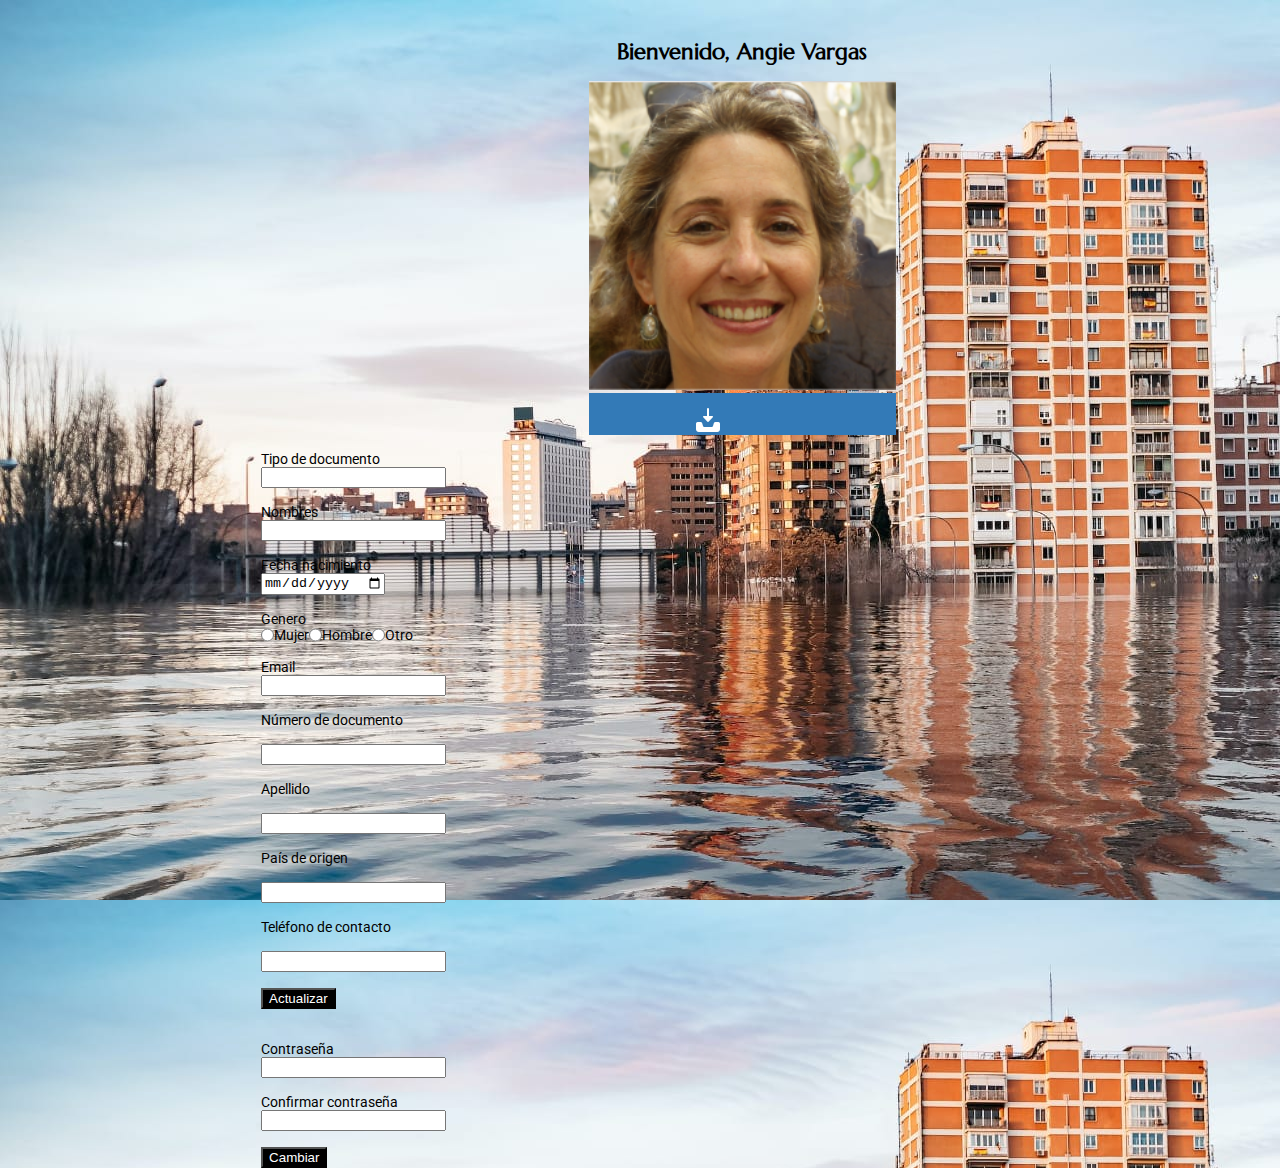
<file: Taller-0/hotelia/views/dashboard.html>
<!DOCTYPE html>
<html lang="en">

<head>
    <meta charset="UTF-8">
    <meta http-equiv="X-UA-Compatible" content="IE=edge">
    <meta name="viewport" content="width=device-width, initial-scale=1.0">
    <link rel="stylesheet" href="../assets/css/estilos.css">
    <title>dashboard</title>
</head>

<body class="bod">
    

    <div class="condash1">
        <h1 class="nomu">Bienvenido, Angie Vargas</h1>
        <br>
        <img src="../assets/img/foto.PNG" class="usuim">
        <br>
        <div class="des">
            <img src="../assets/img/descargar.png" class="descarga">
        </div>
        <br>
        <div class="cj">
            <label for="">Tipo de documento</label>
            <br>
            <input type="text" class="txt">
            <br>
            <br>
            <label for="">Nombres</label>
            <br>
            <input type="text" class="txt">
            <br>
            <br>
            <label for="">Fecha nacimiento</label>
            <br>
            <input type="date" class="txt">
            <br>
            <br>
            <label for="">Genero</label>
            <br>
            <div class="opciones">
                <input type="radio">Mujer
                <br>
                <input type="radio">Hombre
                <br>
                <input type="radio">Otro
            </div>
            <br>
            <label for="">Email</label>
            <br>
            <input type="text" class="txt">
            <br>
            <br>
            <label for="">Número de documento</label>
            <br>
            <br>
            <input type="text" class="txt">
            <br>
            <br>
            <label for="">Apellido</label>
            <br>
            <br>
            <input type="text" class="txt">
            <br>
            <br>
            <label for="">País de origen</label>
            <br>
            <br>
            <input type="text" class="txt">
            <br>
            <br>
            <label for="">Teléfono de contacto</label>
            <br>
            <br>
            <input type="text" class="txt">
            <br>
            <br>
            <button type="submit" class="btn">Actualizar</button>
            <br>
            <br>
            <br>
            <label for="">Contraseña</label>
            <br>
            <input type="password" class="txt">
            <br>
            <br>
            <label for="">Confirmar contraseña</label>
            <br>
            <input type="text" class="txt">
            <br>
            <br>
            <button type="submit" class="btn">Cambiar</button>
        </div>
        <div class="barr1">
            <br>
            <img src="../assets/img/Hotelia blanco vertical.svg" class="logodash">
            <img src="../assets/img/hotelia campana.svg" class="campana" id="campana">
            <br>
            <br>
            <img src="../assets/img/foto2.PNG" class="foto2">
            <br>
            <br>
            <br>
            <br>
          <br>
            <img src="../assets/img/cama.png" class="foto2">
            <div class="cjsdh">
            <img src="../assets/img/campana-del-hotel.png" class="foto2">
            </div>
            <img src="../assets/img/cama.png" class="foto2">
            <img src="../assets/img/campana-del-hotel.png" class="foto2">
            <br>
            <br>
            <br>
            <br>
            <br>
          <br>
          <br>
          <br>
          <br>
          <br>
          <br>
          <br>
          <br>
          
          <br>
          <br>
          <img src="../assets/img/cerrar-sesion.png" class="foto2">
          <br>
          <br>
          <br><br><br><br><br><br><br><br><br><br>
          <br><br><br><br><br><br><br><br><br><br><br><br></b>
        </div>
    </div>
</body>

</html>
</file>
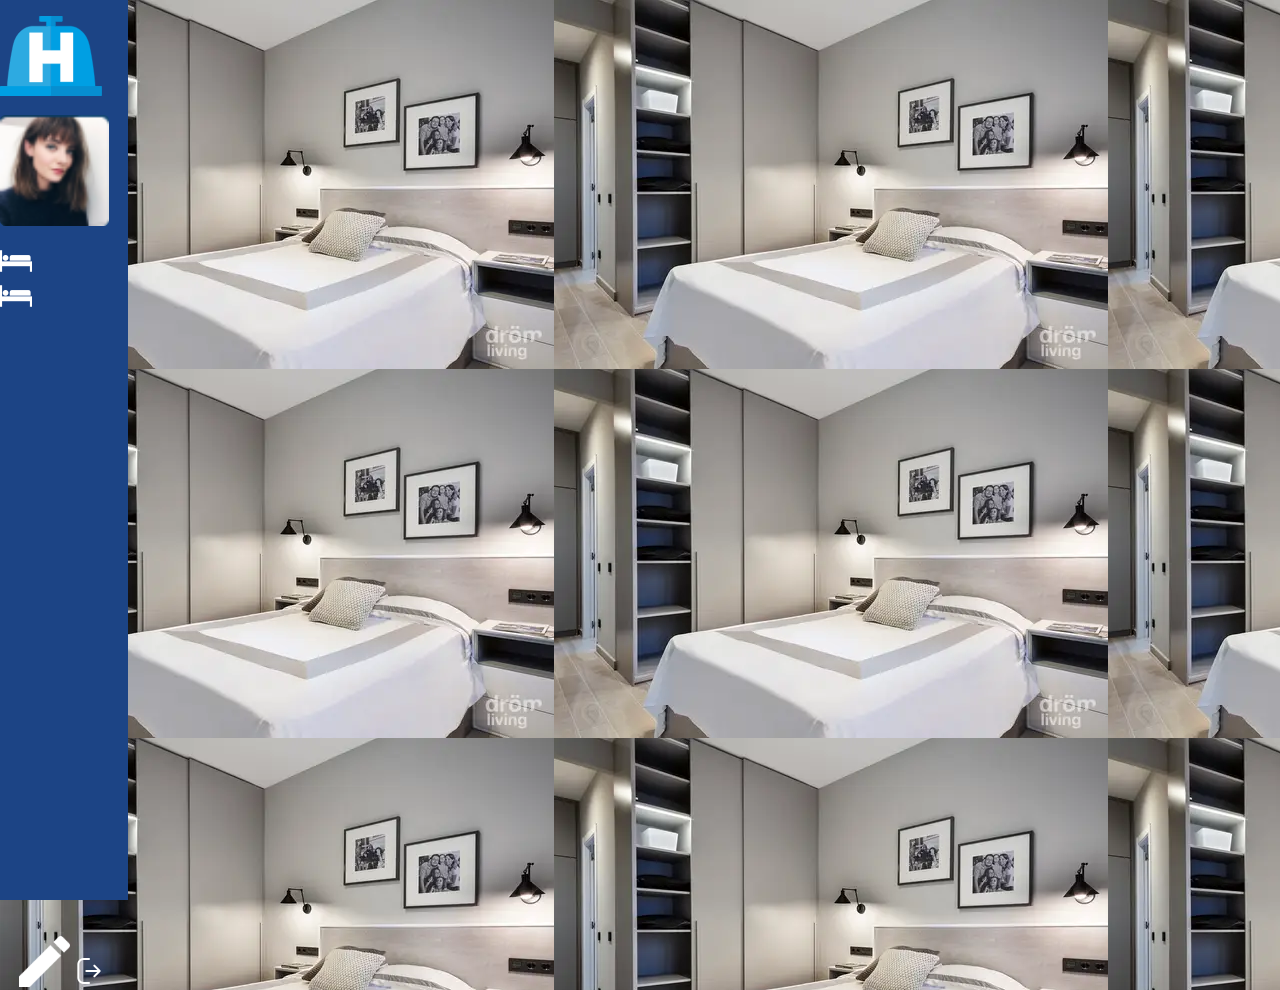
<file: Taller-0/hotelia/views/form.html>
<!DOCTYPE html>
<html lang="en">

<head>
    <meta charset="UTF-8">
    <meta http-equiv="X-UA-Compatible" content="IE=edge">
    <meta name="viewport" content="width=device-width, initial-scale=1.0">
    <link rel="stylesheet" href="../assets/css/estilos.css">
    <title>Form</title>
</head>

<body class="form">
    <div class="cjform1"> 
       <br>
        <img src="../assets/img/hotelia campana.svg" class="camp1">
        <br>
        <br>
        <img src="../assets/img/foto2.PNG" alt="" class="ft1">
        <br>
        <br>
        <img src="../assets/img/cama.png" alt="" >
        <br>
        <img src="../assets/img/cama.png" alt="">
        <br>
        <img src="../assets/img/editar.png" alt="" class="editar">
        <img src="../assets/img/cerrar-sesion.png" alt="" class="close">

    </div>
    <div class="form1">
        <div class="fr">
        <p class="txfr"> Registro de nueva habitación</p>
        <br>
        <br>
        <label for="">Nombre habitación</label>
        <br>
        <input type="text" name="" id="" class="for">
        <br>
        <label for="">N° habitación</label>
        <br>
        <input type="text" name="" id="" class="for">
        <br>
        <label for="">N° camas</label>
        <br>
        <input type="number" name="" id="" class="for">
        <br>
        <label for="">N° huespedes</label>
        <br>
        <input type="text" name="" id=""class="for">
        <br>
        <label for="">Valor reserva</label>
        <br>
        <input type="text" name="" id=""class="for">
        <br>
        <label for="">Imagen principal</label>
        <br>
        <input type="text" name="" id=""class="for">
        <br>
        <label for="">Imagen secundaria</label>
        <br>
        <input type="text" name="" id=""class="for">
        <br>
        <label for="">Descripcion</label>
        <br>
        <input type="text" class="for">
        </div>
        <br>
        <br>
        <div class="cofor">
            <div class="c">
                <input type="checkbox" id="cajafuerte"> <img src="../assets/img/caja-fuerte.png" alt="">
                <br>
                <input type="checkbox">
                <img src="../assets/img/copo-de-nieve.png" alt="">
            </div>
            <br>
            <br>
            <div class="ca">
                <input type="checkbox">
                <img src="../assets/img/ordenador-portatil.png" class="">
         
            <br>
            <input type="checkbox">
            <img src="../assets/img/campana-del-hotel (1).png" alt="">
            
            <br>
            </div>
            <div class="cb">
                <input type="checkbox">
                <img src="../assets/img/wifi.png" alt="">
                <br>

                <input type="checkbox">
                <img src="../assets/img/peso.png" alt="">

            </div>
            <br>
            <br>
        </div>
        <br>
        <button type="submit" class="rs">Registrar</button>
    <br>
    <br>
    </div>
    
</body>

</html>
</file>
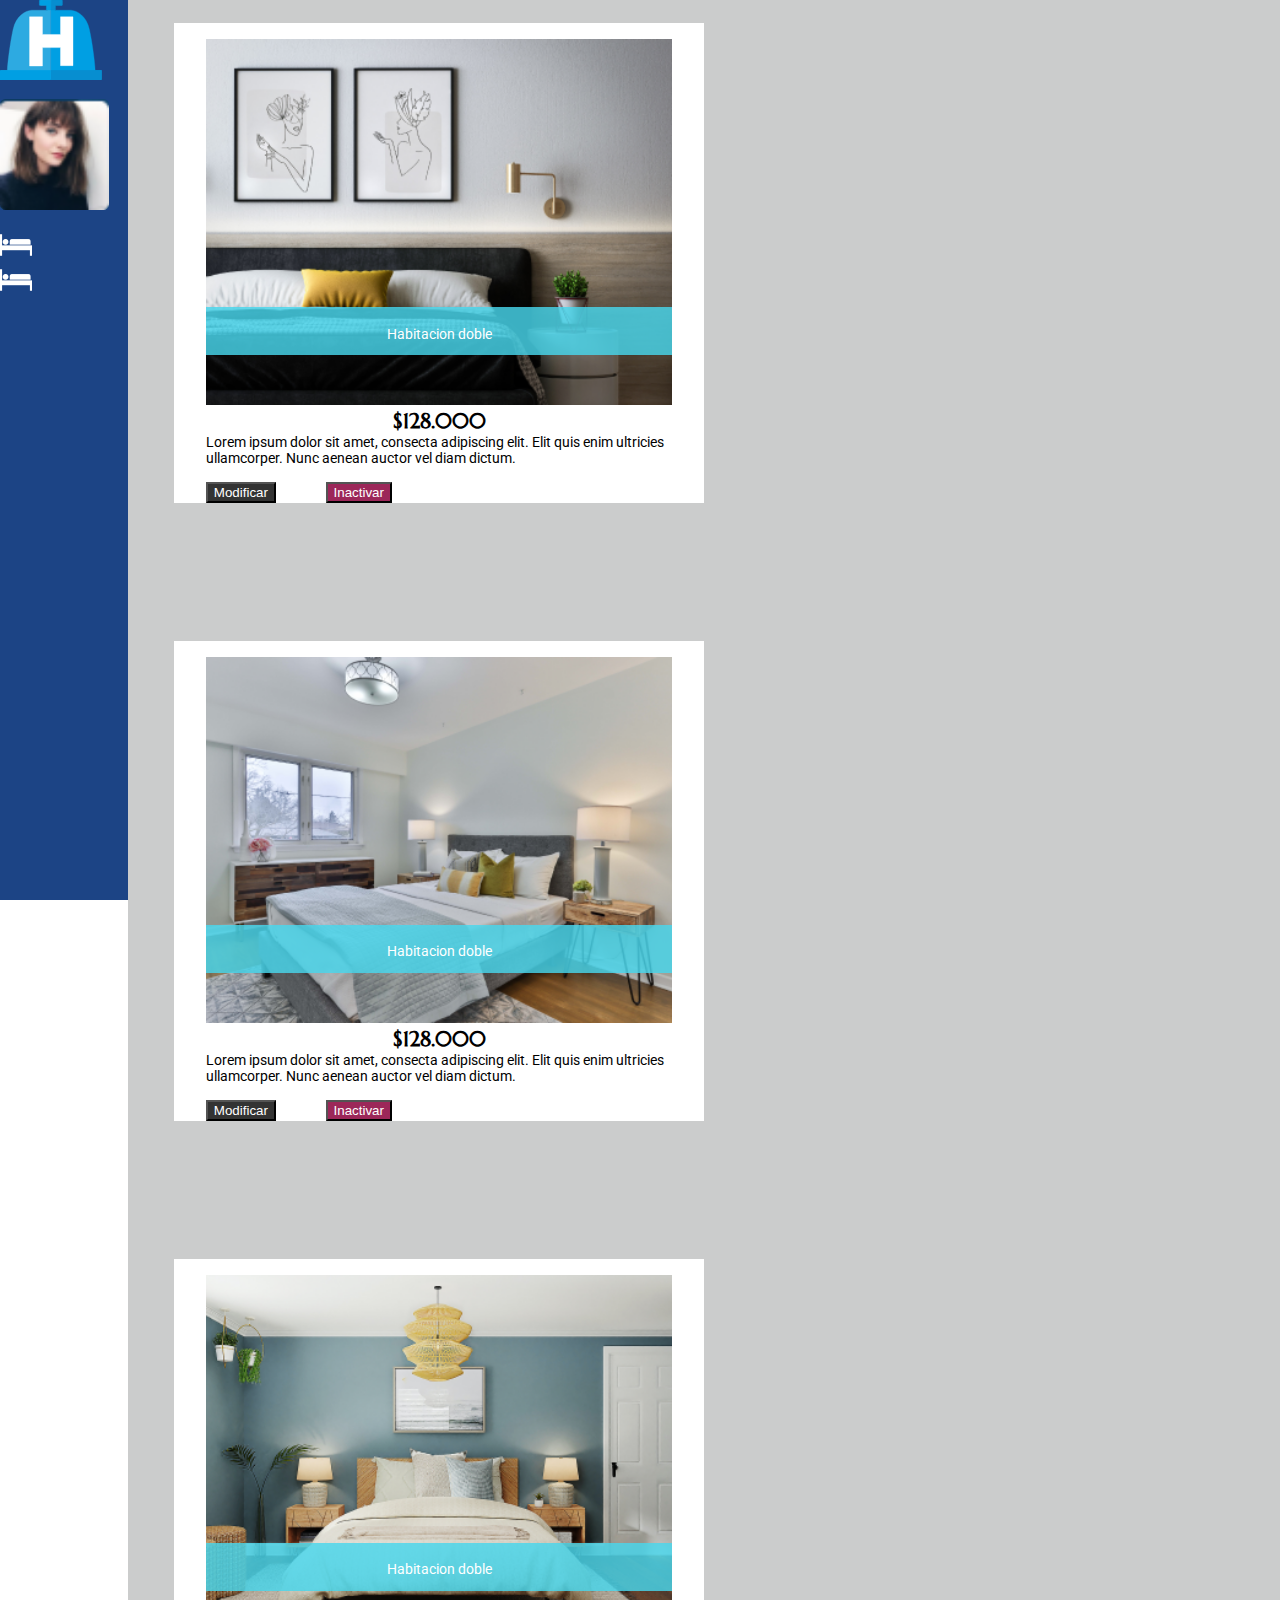
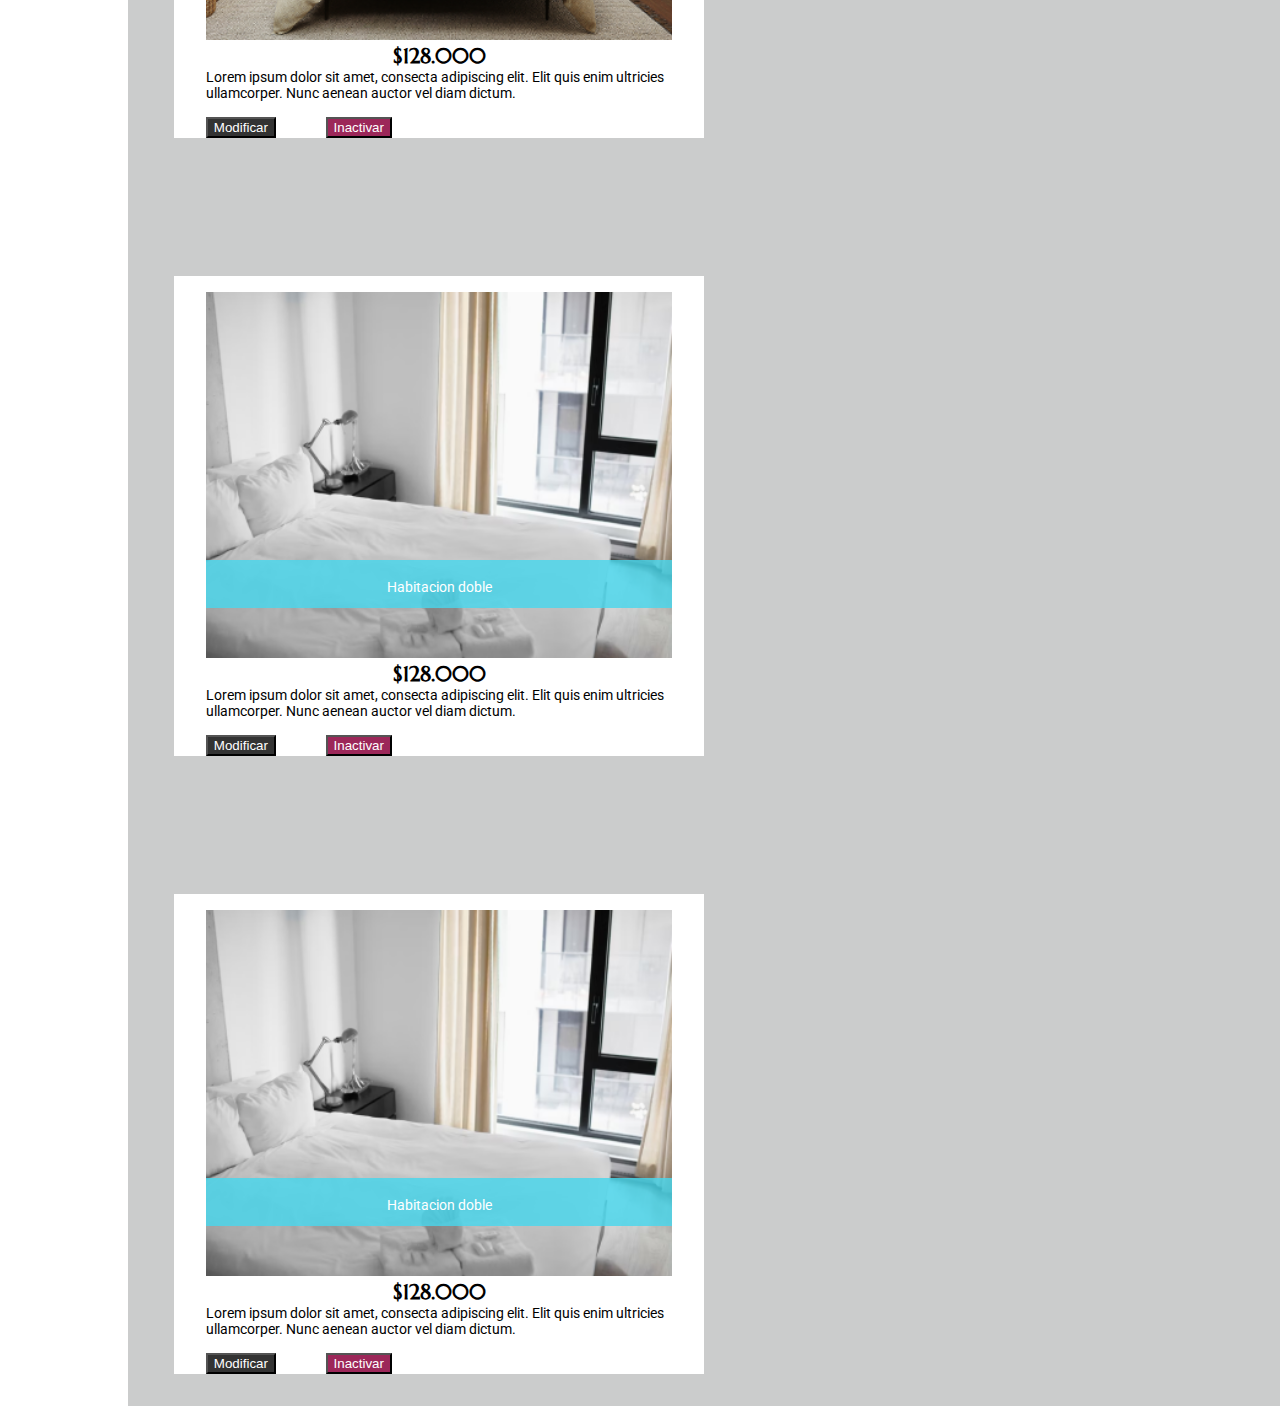
<file: Taller-0/hotelia/views/habitaciones.html>
<!DOCTYPE html>
<html lang="en">

<head>
    <meta charset="UTF-8">
    <meta http-equiv="X-UA-Compatible" content="IE=edge">
    <meta name="viewport" content="width=device-width, initial-scale=1.0">
    <link rel="stylesheet" href="../assets/css/estilos.css">
    <title>Habitaciones</title>
</head>

<body>

    <div class="cjform1">

        <img src="../assets/img/hotelia campana.svg" class="camp1">
        <br>
        <br>
        <img src="../assets/img/foto2.PNG" alt="" class="ft1">
        <br>
        <br>
        <img src="../assets/img/cama.png" alt="">
        <br>
        <img src="../assets/img/cama.png" alt="">
        <br>
        <img src="../assets/img/editar.png" alt="" class="editar">
        <img src="../assets/img/cerrar-sesion.png" alt="" class="close">

    </div>

    <div class="habitaciones">
        <div class="conto">
            <div class="n">
                <br>
                <br>
                <p class="he"> Habitaciones</p>
                <br>
                <br>
                <label for=""><b>Categoría</b></label>
                <select name="" id="" class="op">
                    <option value="">Todas</option>
                </select>
                <br>
                <br>
                <label for=""><b>Estado</b></label>
                <select name="" id="" class="op">
                    <option value="">Todas</option>
                </select>
            </div>
            <div class="con">
                <div class="cjh1">
                    <br>
                        <div class="c3" >
                            <img src="../assets/img/habitaciones/habitacion1.png" alt="" class="hab">
                            <div class="bb">
                                <p class="h">Habitacion doble</p>
                            </div>
                            <h2 class="precio">$128.000</h2>
                            <p class="r3">
                                Lorem ipsum dolor sit amet, consecta adipiscing elit. Elit quis enim ultricies
                                ullamcorper.
                                Nunc aenean auctor vel diam dictum.
                            </p>
                            <br>
                            <div class="botot">
                                <button type="submit" class="bt1">Modificar</button>
                                <button type="submit" class="bt2">Inactivar</button>
                            </div>
                        </div>
                </div>
            </div>
            <br>
            <br>
            <div class="con">
                <div class="cjh1">
                    <br>
                        <div class="c3" >
                            <img src="../assets/img/habitaciones/habitacion2.png" alt="" class="hab">
                            <div class="bb">
                                <p class="h">Habitacion doble</p>
                            </div>
                            <h2 class="precio">$128.000</h2>
                            <p class="r3">
                                Lorem ipsum dolor sit amet, consecta adipiscing elit. Elit quis enim ultricies
                                ullamcorper.
                                Nunc aenean auctor vel diam dictum.
                            </p>
                            <br>
                            <div class="botot">
                                <button type="submit" class="bt1">Modificar</button>
                                <button type="submit" class="bt2">Inactivar</button>
                            </div>
                        </div>
                </div>
            </div>
            <br>
            <br>
            <div class="con">
                <div class="cjh1">
                    <br>
                        <div class="c3" >
                            <img src="../assets/img/habitaciones/habitacion3.png" alt="" class="hab">
                            <div class="bb">
                                <p class="h">Habitacion doble</p>
                            </div>
                            <h2 class="precio">$128.000</h2>
                            <p class="r3">
                                Lorem ipsum dolor sit amet, consecta adipiscing elit. Elit quis enim ultricies
                                ullamcorper.
                                Nunc aenean auctor vel diam dictum.
                            </p>
                            <br>
                            <div class="botot">
                                <button type="submit" class="bt1">Modificar</button>
                                <button type="submit" class="bt2">Inactivar</button>
                            </div>
                        </div>
                </div>
            </div>
            <br>
            <br>
            <div class="con">
                <div class="cjh1">
                    <br>
                        <div class="c3" >
                            <img src="../assets/img/habitaciones/habitacion4.png" alt="" class="hab">
                            <div class="bb">
                                <p class="h">Habitacion doble</p>
                            </div>
                            <h2 class="precio">$128.000</h2>
                            <p class="r3">
                                Lorem ipsum dolor sit amet, consecta adipiscing elit. Elit quis enim ultricies
                                ullamcorper.
                                Nunc aenean auctor vel diam dictum.
                            </p>
                            <br>
                            <div class="botot">
                                <button type="submit" class="bt1">Modificar</button>
                                <button type="submit" class="bt2">Inactivar</button>
                            </div>
                        </div>
                </div>
            </div>
            <br>
            <br>
            <div class="con">
                <div class="cjh1">
                    <br>
                        <div class="c3" >
                            <img src="../assets/img/habitaciones/habitacion1.png" alt="" class="hab">
                            <div class="bb">
                                <p class="h">Habitacion doble</p>
                            </div>
                            <h2 class="precio">$128.000</h2>
                            <p class="r3">
                                Lorem ipsum dolor sit amet, consecta adipiscing elit. Elit quis enim ultricies
                                ullamcorper.
                                Nunc aenean auctor vel diam dictum.
                            </p>
                            <br>
                            <div class="botot">
                                <button type="submit" class="bt1">Modificar</button>
                                <button type="submit" class="bt2">Inactivar</button>
                            </div>
                        </div>
                </div>
            </div>
            <br>
            <br>
            <div class="con">
                <div class="cjh1">
                    <br>
                        <div class="c3" >
                            <img src="../assets/img/habitaciones/habitacion1.png" alt="" class="hab">
                            <div class="bb">
                                <p class="h">Habitacion doble</p>
                            </div>
                            <h2 class="precio">$128.000</h2>
                            <p class="r3">
                                Lorem ipsum dolor sit amet, consecta adipiscing elit. Elit quis enim ultricies
                                ullamcorper.
                                Nunc aenean auctor vel diam dictum.
                            </p>
                            <br>
                            <div class="botot">
                                <button type="submit" class="bt1">Modificar</button>
                                <button type="submit" class="bt2">Inactivar</button>
                            </div>
                        </div>
                </div>
            </div>

        </div>
        <br>
        <br>
        
    </div>
</body>

</html>
</file>
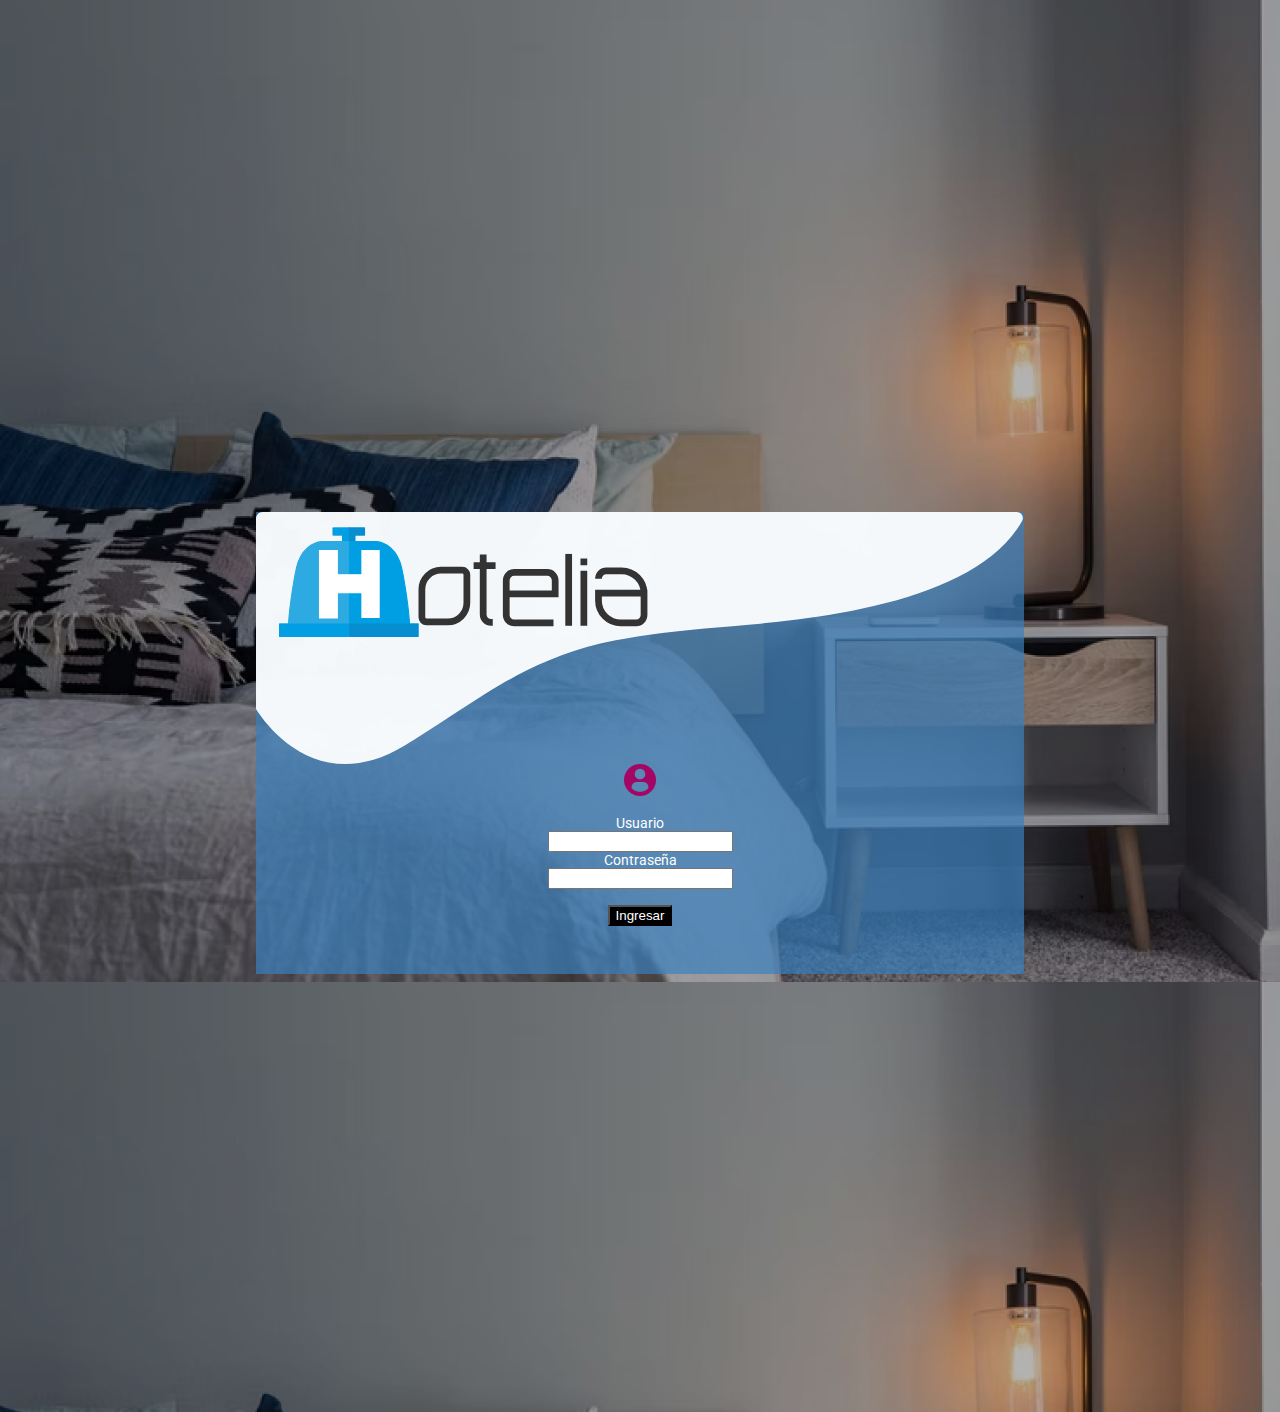
<file: Taller-0/hotelia/views/inicio.html>
<!DOCTYPE html>
<html lang="en">
<head>
    <meta charset="UTF-8">
    <meta http-equiv="X-UA-Compatible" content="IE=edge">
    <meta name="viewport" content="width=device-width, initial-scale=1.0">
    <link rel="stylesheet" href="../assets/css/estilos.css">
    <title>Login</title>
</head>
<body id="c">  
 <div class="container2">
        <img src="../assets/img/login/vector-login.svg" class="v1">
       <img src="../assets/img/Hotelia horizontal negro.svg" class="v2">
        <div class="item1">
         <img src="../assets/img/usuario-de-perfil.png" class="v3">
         <br>
         <br>
         <label class="usuario">Usuario</label>
          <br>
          <input type="text">
          <br>
          <label class="contrasena">Contraseña</label>
          <br>
          <input type="password">
          <br>
          <br>
          <button id="button2">Ingresar</button> 
          <br>
          <br>
          <p class="p1" id="p2">¿No tienes una cuenta?</p>  <p class="p1" id="p2">Regístrate aquí.</p>
            <br></h3>
          <br>

        </div>  
    </div>
       
  
      
 
   
    
</body>
</html>
</file>
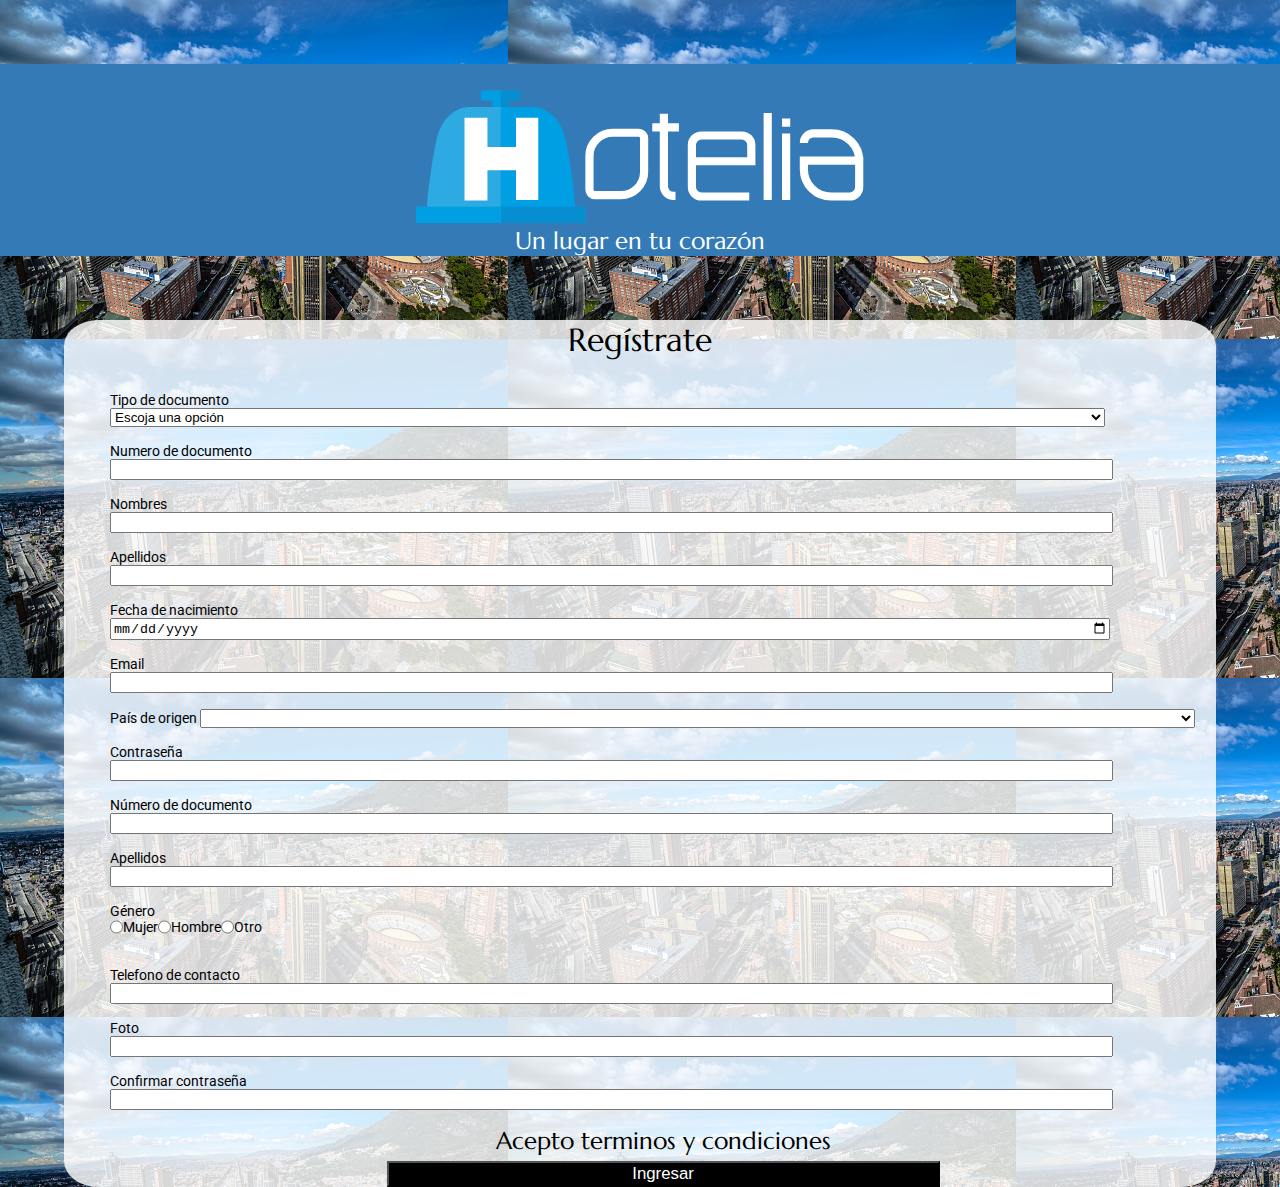
<file: Taller-0/hotelia/views/registro.html>
<!DOCTYPE html>
<html lang="en">

<head>
    <meta charset="UTF-8">
    <meta http-equiv="X-UA-Compatible" content="IE=edge">
    <meta name="viewport" content="width=device-width, initial-scale=1.0">
    <link rel="stylesheet" href="../assets/css/estilos.css">
    <title>Registro</title>
</head>

<body class="bob1">

    <div class="cjre1">
        <img src="../assets/img/Hotelia horizontal blanco.svg" class="lg">
        <P class="tex01">Un lugar en tu corazón</P>
    </div>
    <div class="registro">
        <p class="res">Regístrate</p>
        <br>
        <br>
        <div class="c1">
            <label for="">Tipo de documento</label>
            <br>
            <select name="select" id="" class="tx2">
                <option value="">Escoja una opción</option>
                <option value="value1">C.E</option>
                <option value="value2">C.C</option>
            </select>
            <br>
            <br>
            <label for="">Numero de documento</label>
            <br>
            <input type="text" class="tx2">
            <br>
            <br>
            <label for="">Nombres</label>
            <br>
            <input type="text" class="tx2">
            <br>
            <br>
            <label for="">Apellidos</label>
            <br>

            <input type="text" class="tx2">
            <br>
            <br>
            <label for="">Fecha de nacimiento</label>
            <br>
            <input type="date" class="tx2">
            <br>
            <br>
            <label for="">Email</label>
            <br>
            <input type="email" class="tx2">
            <br>
            <br>
            <label for="">País de origen</label>
            <select name="pais" id="" class="tx2">
                <option value="op1"></option>

            </select>
            <br>
            <br>
            <label for="">Contraseña</label>
            <br>
            <input type="password" class="tx2">

            <div class="caj2">
                <br>
                <label for="">Número de documento</label>
                <br>
                <input type="text" class="tx2">
                <br>
                <br>
                <label for="">Apellidos</label>
                <br>
                <input type="text" class="tx2">
                <br>
                <br>
                <label for="">Género</label>
                <br>

                <div class="contdas">
                    <input type="radio">Mujer
                    <br>

                    <input type="radio">Hombre
                    <br>

                    <input type="radio">Otro
                    <br>
                </div>
                <br>
                <br>
                <label for="">Telefono de contacto</label>
                <br>
                <input type="text" class="tx2">
                <br>
                <br>
                <label for="">Foto</label>
                <br>
                <input type="url" class="tx2">
                <br>
                <br>
                <label for="">Confirmar contraseña</label>
                <br>
                <input type="password" class="tx2">
                <br>
                <br>
                <div class="ter">
                    <p >Acepto terminos y condiciones</p>
                    <button type="submit" class="btn4"> Ingresar</button>
                </div>
            </div>
        </div>
    </div>
</body>

</html>
</file>
<file: Taller-0/hotelia/assets/css/estilos.css>
@import url('https://fonts.googleapis.com/css2?family=Marcellus&family=Roboto:ital,wght@0,100;0,300;0,400;0,500;0,700;0,900;1,100;1,300;1,400;1,500;1,700;1,900&display=swap');
:root{
  --azulclaro: #48D6ED;
  --azulclaro2: #48d7edd1;
  --azuloscuro: #337AB7;
  --azuloscurover: #3a80beb0;
  --azulnegro: #303342;
  --negro: #333333;
  --negro2: #000;
  --gris: #b2b3b3ac;
  --fondo: #fffefcac;
  --verdeazul: #157A8A;
  --Magenta: #9C2759;
  --blanco: #fff;
  --gris1: #ffffffd2;
  --verdeazul2: #3379b7c6;

--azul:#1c4485;
--degradado: linear-gradient(90deg, rgba(51,122,183,1) 0%, rgba(11,56,96,1) 35%);
}
@import url('https://fonts.googleapis.com/css2?family=Marcellus&display=swap');
:root{
   --subtitulos: 'Marcellus', serif;
}

@import url('https://fonts.googleapis.com/css2?family=Marcellus&family=Roboto:ital,wght@0,100;0,300;1,100;1,300&display=swap');

  :root{
  --roboto: 'Marcellus', serif;
  --roboto2: 'Roboto', sans-serif;
  }


*{
    margin:0;
}
body{
    font-family: 'Roboto', sans-serif;
    font-size: 14px;
    height: 100vh;
}

h1,h2,h3,h4,h5{
    font-family: 'Marcellus', serif;
}

nav{
    display: flex;
    flex-direction: column;
    font-family: 'Marcellus', serif;
    font-size: 1.3em;
    position:fixed;
    z-index: 100;
    width: 100%;    
}
.logo{
    background-color: var(--negro2);
    display: flex;
    align-items: center;
    justify-content: space-between;
    padding: 1rem;
}
.logo img{
    width: 40%;
    max-width: 180px;       
}
.logo i{
    color: var(--blanco);
    font-size: 2rem;
}
.menu{
    background-color: rgba(1, 10, 52, 0.838);
    display: flex;
    flex-direction: column;
    align-items: center;
    justify-content: center; 
}
.menu-hr{
    width: 90%;
    background-color: var(--blanco);
}
.item{
padding: 1rem;
}
nav a{
    color: var(--blanco);
    text-decoration: none;
    text-align: center;
}
nav a:hover{
    background-color: #0B3860;
    width: 100%;
}
.navbar-button{
    background-color:transparent;
    border: none;
    border-radius: 3px;
    font-size: 1em;
    padding: 0.5rem;
    font-family: 'Marcellus', serif;
    color: var(--blanco);
}
/*Descripción*/
#descripcion{
    
    display: flex;
    justify-content: space-around;
    align-items: center;
}

#descripcion p{
    margin-top: 5rem;
    padding: 1rem;
    text-align: justify;
}
#descripcion img{
    display: none;
}
/*Features*/
#features{
    background: url(../img/index/bg-features.png);
    color: white;
    padding-top: 1rem;
}

.features-title{
    background-color: rgba(0,0,0,0.35);
    text-align: center;
    padding: 0.5rem;
    font-size: 1.5em;
}

.features-description{
    display: flex;
    flex-wrap: wrap;
    justify-content: space-around;
}

.feature{
    min-width: 150px;
    max-width: 180px;
    margin: 1rem;
    padding: 1rem;
    display: flex;
    flex-direction: column;
    justify-content: center;
    align-items: center;
    border-radius: 5px;
}

.feature i{
    font-size: 2.2em;
    margin-bottom: 1.5rem;
}

.feature-blue{
    background-color: rgba(0, 50, 94, 0.682);
}

.feature-black{
    background-color: rgba(0,0,0,0.59);
}

/*Resolución tablet*/
@media screen and (min-width: 768px){
    .feature{
    width: 50%;    
}    
/*imagen con texto*/
img.slide1 {
    width:100%;
    height:100%;
}

}



/*Resolucion de mobile*/
@media screen  and (min-width: 320px){
.feature{
width: 50%;}
img.slide1 {
width:100%;
height:100%;
}    
/*texto*/
p.texto{
    margin-top: -26%;
    font-family: var(--roboto);
    color: var(--blanco);
    margin-left: 5%;
    font-size: 150%;
}
#descripcion{
    display: flex;
    justify-content: space-around;
    align-items: center;
}

#descripcion p{
    margin-top: -1rem;
    padding: 1rem;
    text-align:start;
}
#descripcion img{
    display: none;
}
.reserva {
   background-color: var(--Magenta);
   font-family: var(--roboto);
   text-align: center;
   width: 10%;
   margin-left: 90%;
   color: var(--blanco);
   margin-top: -5rem;
}

p.tex2{
    text-align: center;
    font-family: var(--roboto);
    font-size: 200%;
}
p.tex3{
    text-align: center;
    font-family: var(--roboto);
    font-size: 100%;
}


/*features*/
#features{
    background: url(../img/index/bg-features.png);
    color: white;
    padding-top: 1rem;
}

.features-title{
    background-color: rgba(0,0,0,0.35);
    text-align: center;
    padding: 0.5rem;
    font-size: 1.5em;
}

.features-description{
    display: flex;
    flex-wrap: wrap;
    justify-content: space-around;
}

.feature{
    min-width: 150px;
    max-width: 180px;
    margin: 1rem;
    padding: 1rem;
    display: flex;
    flex-direction: column;
    justify-content: center;
    align-items: center;
    border-radius: 5px;
}

.feature i{
    font-size: 2.2em;
    margin-bottom: 1.5rem;
}

.feature-blue{
    background-color: rgba(0, 50, 94, 0.682);
}

.feature-black{
    background-color: rgba(0,0,0,0.59);
}
img.comentarios{
    width: 100%;  
}
p.tex4 {
    color: var(--blanco);
   margin-top: -18%;
    text-align: center;
    font-size: 200%;
    font-family: var(--roboto);
}
#opiniones {
display: block;
background: rgb(51,122,183);
background: linear-gradient(90deg, rgba(51,122,183,1) 0%, rgba(11,56,96,1) 35%);
    width: 60%;
    margin-left: 20%;
    position: relative;
    z-index: 0;
}
.op1{
    width: 100%;
    position: relative;
    z-index: 1;
}
.imgop1{
    width: 20%;
    border-radius: 60%;
    position: absolute;
    z-index: 3;
    margin-top: 4%;
    margin-left: -96%;
}
.d1{
 position: absolute;
 z-index: 4;
 color: var(--blanco);
 font-family: var(--roboto);
 font-size: larger;
 margin-top: -34%;
 margin-left: 26%;
}
.estrella{
width: 10%;
}
.contestre{
    position: absolute;
    z-index: 5;
    margin-top: -20%;
    margin-left: 30%;
   
}
.lore{
    color: var(--blanco);
    margin-left: 5%;
}
/*footer*/
#footer{
    background-color: var(--negro2);
}
.linea{
    color: var(--blanco);
}
.p1{
    color: var(--blanco);
    text-align: center;
    margin-left: 1%;
    margin-right: 1%;
}
#con{
    display: flex;
}
#tel{
    margin-top: 5%;
}
/*Inicio mobile*/

#c{
   background: url(../img/login/bg-login.png);
}
.container2{
    display: flex;
    position: relative;
    margin-left: 20%;
    margin-right: 20%;
    margin-top: 40%;
    background-color: var(--azuloscurover);
    flex-direction: column;
}

.v1{
 width: 100%;
position: relative;
z-index: 1;
width: 100%;
height: auto;
}
.v2{
    width: 48%;
    position: absolute;
    z-index: 2;
    margin-left: 3%;
    margin-top: 2%;
}
.item1{
justify-content: flex-start ;
text-align: center;
color: var(--blanco);
}
.item1 label{
    flex-direction: row;
}
#button2{
    background-color: var(--negro2);
    color: var(--blanco);
}
.p1{
    display: none;
}

/*Dashboard*/
.bod{
    background-image: url(../img/fondodashboard.jpeg);
}
.cj{
    margin-left: 3%;
}
.condash1{
 margin-top: 3%;
    border-radius: 2%;
    margin-left: 18%;
    margin-right: 2%;
    background-color: var(--fondo);
}
.nomu{
  text-align: center;
    font-size: 156%;
    font-family: var(--roboto);
}
.usuim{
    width: 30%;
    margin-left: 35%;
}
.opciones{
    display: flex;
}

.des{
    background-color: var(--azuloscuro);
    width: 30%;
    margin-left: 35%;
}
.descarga{
    margin-left: 35%;
    margin-top: 5%;
}
.btn{
    background-color: var(--negro2);
    color: var(--blanco);
}

.barr1{
   justify-content: center;
    background-color: #0B3860;
    width: 15%;
    margin-left: -24%;
    margin-top: -280%;
}
.campana{
width: 65%;
margin-left: 15%;
}
.foto2{
    width: 65%;
    margin-left: 15%;
}
.logodash{
    display: none;
}
/*Registrarse*/
.bob1{
    background-image: url(../img/city.jpg) ;
}
.cjre1{
    margin-top: 5%;
background-color:var(--azuloscuro);
color: var(--blanco);
text-align: center;
}
.lg{
    margin-top: 2%;
    width: 35%;
}
.tex01{
    font-size: x-large;
    font-family: var(--roboto);
}
.registro{
    margin-top: 5%;
    background-color: var(--gris1);
    margin-left: 5%;
    margin-right: 5%;
    border-radius: 3%;
}
.res{
    text-align: center;
    font-size:xx-large;
    font-family: var(--roboto);

}
.tx2{
    width: 90%;}

    .contdas{
        display: flex;   
    }
    .c1{
        margin-left: 4%;
    }
    .ter {
       text-align: center;
       font-family: var(--roboto);
       font-size: x-large;
    }
    .btn4{
    background-color: var(--negro2);
    color: var(--blanco);
    width: 50%;
    font-size: 70%;
    
    }
    /*Form*/
    .form{
        background-image: url(../img/habitacion.webp);
    }
    .form1{
        background-color: var(--gris1);
        width: 80%;
        margin-left: 15%;
        border-radius: 3%;
        margin-top: -136%;
    }
    .cjform1{
        background-color: var(--azul);
        width:10%;
        height: 100%;
    }
    .camp1{
        width: 80%;
    }
    .ft1{
        border-radius: 5%;
        width: 85%;
    }
    .editar{
        width: 40%;
        margin-left: 15%;
    }
    .close{
        margin-top: 500%;
    }
    .txfr{
        font-family: var(--roboto);
        font-size: large;
        width: 46%;
        text-align: center;
        margin-left: 25%;
    }
    .cofor{
        display: flex;
      justify-content: center;
    }
    .c {
        margin-right: 20%;
    }
    .cb{
        margin-left: 20%;
    }
    .fr{
        margin-left: 5%;
    }
    .for{
        width: 90%;
    }
    .rs{
        margin-left: 35%;
        width: 30%;
        background-color: var(--negro);
        color: var(--blanco);
    }
    /*listado habitaciones*/
    .conto{
        margin-left: 4%;
        margin-right: 4%;
    }
    p.he{
       font-family: var(--roboto);
       font-size: 200%;
       
    }
    .op{
        width: 30%;
    }
.n{
    text-align: center;
}
.con{
    margin-top: 10%;

}
.cjh1{
    position: relative;
    background-color: var(--blanco);
    width: 50%;
}
.hab{
    width: 100%;
}
.bb{
    position: absolute;
    width: 88%;
    height: 10%;
    color: var(--blanco);
    margin-top: -19%;
    text-align: center;
    background-color: var(--azulclaro2);
}
.precio{
    text-align:center;
}
    .habitaciones{
        margin: 0%;
        margin-left: 10%;
        margin-top: -137%;

        background-color: var(--gris);
    }
    .c3{
        margin-left: 6%;
        margin-right: 6%;
    }
    .bt1{
        background-color: var(--negro);
        color: var(--blanco);
     }
    .bt2{
        background-color: var(--Magenta);
        color: var(--blanco);
        margin-left: 10%;
    }
    .h{
        margin-top: 4%;
    }
    


}



/*Resolución notebooks*/
@media screen and (min-width: 1024px){
      
    nav{
        display: flex;
        flex-direction: row;
        width: 100%;
        justify-content: space-between;
        background-color: var(--negro2);
    }

    .logo{
        padding: 1rem;
    }
    .logo img{
        width: 100%;
        max-width: 180px;       
    }
    .logo i{
        display: none;
    } 
    .menu{
        background-color: var(--negro2);
        display: flex;
        flex-direction: row;
        align-items: center;
    }
    .menu-hr{
        display: none;
    }
    .navbar-button{
        background-color:var(--azuloscuro);
    }
    #descripcion{
        display: flex;
        align-items: center; 
        justify-content: space-around;
        padding: 3rem;
    }
    #descripcion p{
        flex-basis:70%;
    }
    #descripcion img{
        margin-top: 5rem;
        display: block;
        max-height: 200px;
        flex-basis:30%;
    }
    /*slide1*/
img.slide1{
    width: 100%;
    height: 100%;
}
/*Banner*/
.reserva{
    position: relative;
    width: 5%;
    margin-left:95%;
    text-align: center;
    color: var(--blanco);
    font-family: var(--roboto);
    background-color: var(--Magenta);
}
/*
*/
#descripcion{
    margin-top: -20%;
}
p.texto{
    margin-top: -9%;
    font-family: var(--subtitulos);
    font-size: 250%;
    color: var(--blanco);
   background-color: rgba(59, 47, 47, 0.59);

}
p.tex2{
    font-size: 500%;
    font-family: var(--subtitulos);
    text-align: center;
}
p.tex3{
    font-size: 250%;
    font-family: var(--roboto);
    text-align: center;
}
 /*Opiniones*/
  p.tex4{
    color: var(--blanco);
    font-family: var(--roboto);
    font-size: 250%; 
  }
  #opiniones{
    display: flex;
    margin: 0%;
    width: 30%;
  }
  .linea{
    display: none;
  }
.redes{
    display: flex;
    margin-top: 5%;
    margin-left: 3%;
}
#pss{
   color: var(--blanco);
   width:20%;
}
.ubi{
    width: 10%;
    height: 0%;
}
#tel{
    margin-left: -60%;
}
.llamada{
    margin-top: -4%;
}
.caja2{
    margin-left: 30%;
    margin-top: -10%;
}
.caja3{
    margin-left: 70%;
}
#pp{
    margin-top: -40%;
}
.p1{
    visibility:hidden;
}
  /*Inicio sesion*/
 #iniciar{
    width: 90%;
    height: 90%;
 }
/*Dashboard*/







}

/*Resolución notebooks*/
@media screen and (min-width: 1308px){
    #descripcion{
        justify-content: center;
    }
  /*slide1*/
  img.slide1{
    width: 100%;
    height: 100%;
}
/*Banner*/
#banner p{
    background-color: #9C2759;
    font-size: 200%;
    font-family: var(--roboto);
    color: var(--blanco);
}
.reserva{
  background-color: var(--Magenta);
  width: 4%;
  text-align: center;
  margin-left: 9%;
}


/**/
.texto{
    margin-top: -9%;
    font-family: var(--subtitulos);
    font-size: 250%;
    color: var(--blanco);   
}
p.tex2{
    font-size: 500%;
    font-family: var(--subtitulos);
    text-align: center;
}
p.tex3{
    font-size: 250%;
    font-family: var(--roboto);
    text-align: center;
}
/*Opiniones*/
p.tex4{
    color: var(--blanco);
    font-family: var(--roboto);
    font-size: 250%;
   margin-top: -16%;
   text-align: center;
    }
#cont img{
    width: 100%;
}
}
</file>
